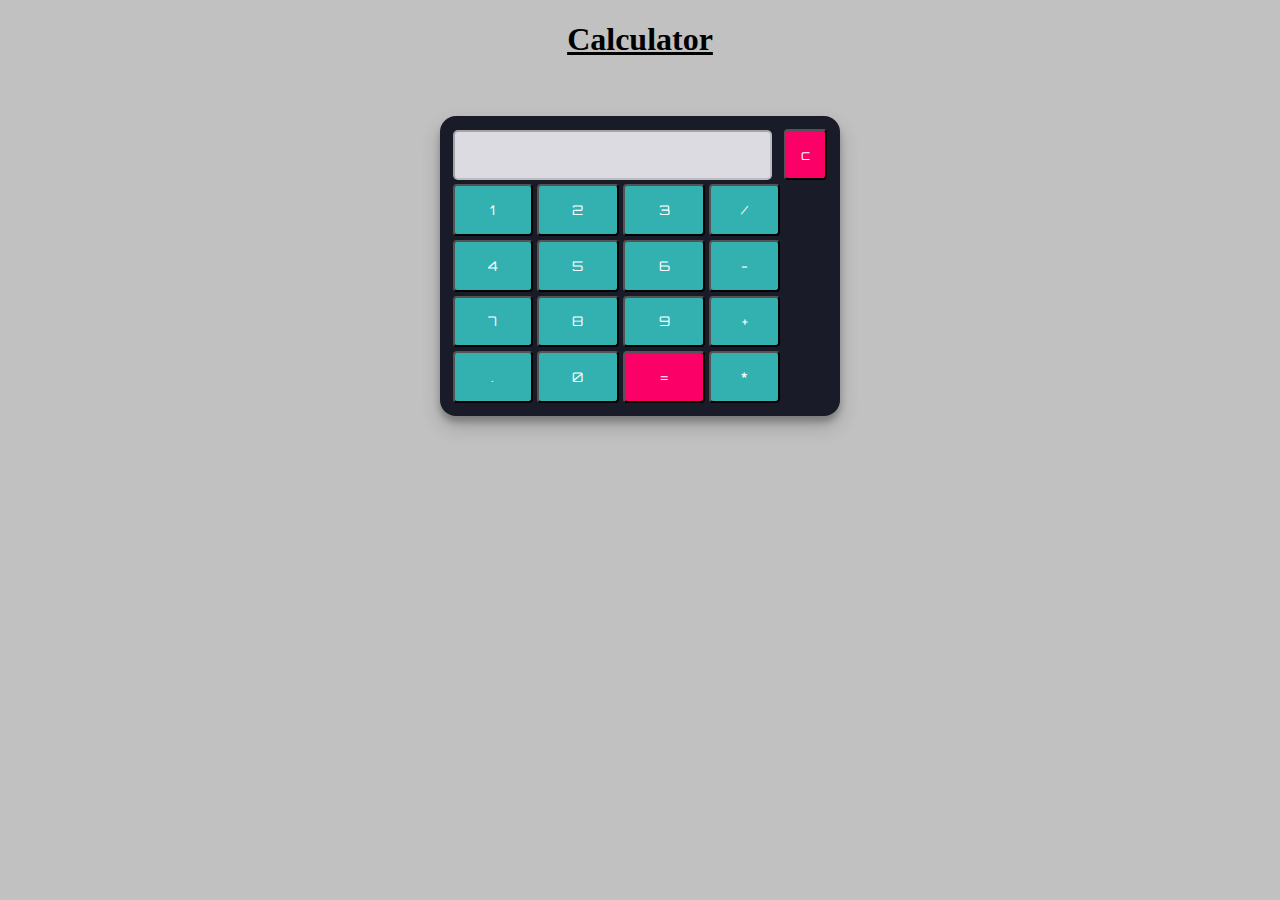
<file: calculator/index.html>
<!DOCTYPE html>
<html lang="en">
<head>
    <meta charset="UTF-8">
    <meta http-equiv="X-UA-Compatible" content="IE=edge">
    <meta name="viewport" content="width=device-width, initial-scale=1.0">
    <title>Simple Calculator using HTML,CSS & Javascript</title>
    <link rel="stylesheet" href="style.css">
</head>
<body bgcolor="#c1c1c1">

    <h1><u><center>Calculator</center></u></h1>
    <br>
    <br>

  <table class="calculator">
    <tr>
        <td colspan="4>"><input class="display-box" type="text" id="result" disabled/></td>
        <!--clearscreen() function display the value of clicked button-->
        <td><input class="button" type="button" value="c" onclick="clearScreen()" style="background-color: #fb0066;"/></td>
    </tr>
    <tr>
        <td><input class="button" type="button" value="1" onclick="display('1')"/></td>
        <td><input class="button" type="button" value="2" onclick="display('2')"/></td>
        <td><input class="button" type="button" value="3" onclick="display('3')"/></td>
        <td><input class="button" type="button" value="/" onclick="display('/')"/></td>
    </tr>
    <tr>
        <td><input class="button" type="button" value="4" onclick="display('4')"/></td>
        <td><input class="button" type="button" value="5" onclick="display('5')"/></td>
        <td><input class="button" type="button" value="6" onclick="display('6')"/></td>
        <td><input class="button" type="button" value="-" onclick="display('-')"/></td>
    </tr>
    <tr>
        <td><input class="button" type="button" value="7" onclick="display('7')"/></td>
        <td><input class="button" type="button" value="8" onclick="display('8')"/></td>
        <td><input class="button" type="button" value="9" onclick="display('9')"/></td>
        <td><input class="button" type="button" value="+" onclick="display('+')"/></td>
    </tr>
    <tr>
        <td><input class="button" type="button" value="." onclick="display('.')"/></td>
        <td><input class="button" type="button" value="0" onclick="display('0')"/></td>
        <!--calculate() function evaluate the mathematicle expression-->
        <td><input class="button" type="button" value="=" onclick="calculate()" style="background-color:#fb0066;"/></td>
        <td><input class="button" type="button" value="*" onclick="display('*')"/></td>
    </tr>
  </table>  

  <script type="text/javascript" src="script.js">
    
  </script>
</body>
</html>
</file>
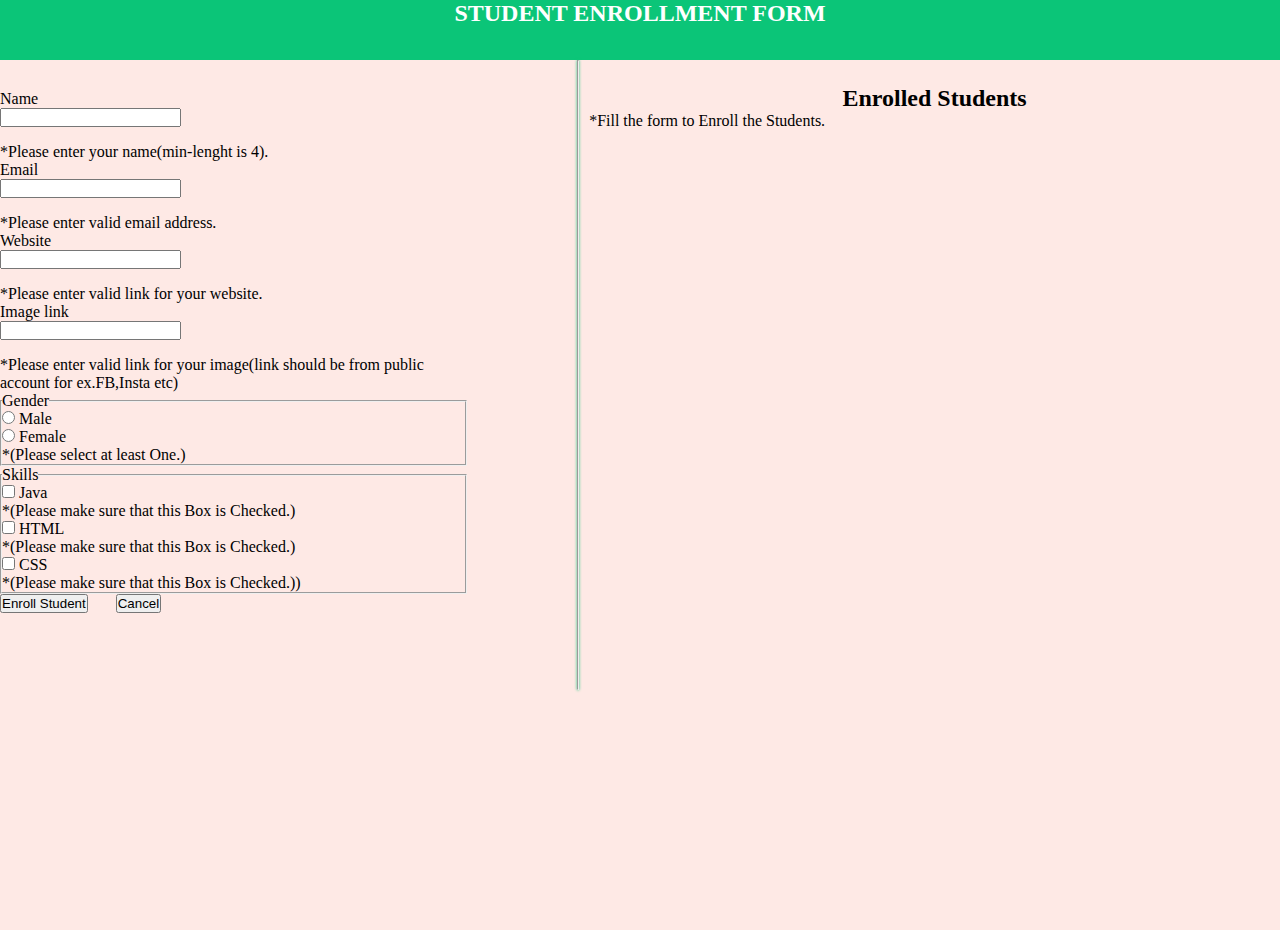
<file: registration form/index.html>
<!DOCTYPE html>
<html lang="en">
<head>
    <meta charset="UTF-8">
    <meta http-equiv="X-UA-Compatible" content="IE=edge">
    <meta name="viewport" content="width=device-width, initial-scale=1.0">
    <link rel="stylesheet" href="style.css">
    <script defer="" src="script.js"></script>
    <link rel="stylesheet" href="https://cdn.jsdelivr.net/npm/bootstrap@4.6.0/dist/css/bootstrap.min.css" integrity="sha384-B0vP5xmATw1+K9KRQjQERJvTumQW0nPEzvF6L/Z6nronJ3oUOFUFpCjEUQouq2+l" crossorigin="anonymous">
    <title>Student Enrolment form</title>
</head>
<body>
        <div class="nav-bar d-flex">
            <h2>STUDENT ENROLLMENT FORM</h2>
        </div>
    
        <div class="students row">
    
            <div class="enroll-student col-md">
    
                <form action="" id="userForm" class="main-form form-check needs-validation" novalidate="">
                    <div class="form-group row">
                        <label for="name" class="col-sm-2 col-form-label">Name</label>
                        <div class="col-sm-10">
                            <input type="text" class="form-control" minlength="4" id="name" required="">
                            <div class="invalid-feedback">*Please enter your name(min-lenght is 4).</div>
    
                        </div>
                    </div>
    
                    <div class="form-group row">
                        <label for="email" class="col-sm-2 col-form-label">Email</label>
                        <div class="col-sm-10">
                            <input type="email" class="form-control" id="email" required="">
                            <div class="invalid-feedback">*Please enter  valid email address.</div>
                        </div>
                    </div>
    
                    <div class="form-group row">
                        <label for="website" class="col-sm-2 col-form-label">Website</label>
                        <div class="col-sm-10">
                            <input type="url" class="form-control" id="website" required="">
                            <div class="invalid-feedback">*Please enter valid link for your website.</div>
                        </div>
                    </div>
    
                    <div class="form-group row">
                        <label for="image" class="col-sm-2 col-form-label">Image link</label>
                        <div class="col-sm-10">
                            <input type="url" class="form-control" id="image" required="">
                            <div class="invalid-feedback">*Please enter valid link for your image(link should be from public
                                account for ex.FB,Insta etc)</div>
                        </div>
                    </div>
    
                    <fieldset class="form-group row">
                        <legend class="col-form-label col-sm-2 float-sm-left pt-0">
                            Gender
                        </legend>
                        <div class="col-sm-10">
                            <div class="form-check ">
                                <input class="form-check-input" type="radio" name="gender" id="male" value="Male" required="">
                                <label class="form-check-label" for="male">
                                    Male
                                </label>
                            </div>
                            <div class="form-check">
                                <input class="form-check-input" type="radio" name="gender" id="female" value="Female">
                                <label class="form-check-label" for="female">
                                    Female
                                </label>
                                &nbsp;
                                <div class="invalid-feedback">
                                    *(Please select at least One.)
                                </div>
                            </div>
    
                        </div>
                    </fieldset>
    
    
    
                    <fieldset class="form-group row">
                        <legend class="col-form-label col-sm-2 float-sm-left pt-0">
                            Skills
                        </legend>
                        <div class="col-sm-10">
                            <div class="form-check form-check-inline">
                                <input class="form-check-input" type="checkbox" name="skill" id="java" value="Java">
                                <label class="form-check-label" for="java">
                                    Java
                                </label>
                                &nbsp;
                                <div class="invalid-feedback">
                                    *(Please make sure that this Box is Checked.)
                                </div>
                            </div>
    
                            <div class="form-check form-check-inline">
                                <input class="form-check-input" type="checkbox" name="skill" id="html" value="HTML">
                                <label class="form-check-label" for="html">
                                    HTML
                                </label>
                                &nbsp;
                                <div class="invalid-feedback">
                                    *(Please make sure that this Box is Checked.)
                                </div>
                            </div>
    
                            <div class="form-check form-check-inline">
                                <input class="form-check-input" type="checkbox" name="skill" id="css" value="CSS">
                                <label class="form-check-label" for="css">
                                    CSS
                                </label>
                                &nbsp;
                                <div class="invalid-feedback">
                                    *(Please make sure that this Box is Checked.))
                                </div>
                            </div>
                        </div>
                    </fieldset>
    
                    <button type="submit" class="btn btn-primary">Enroll Student</button> &nbsp; &nbsp; &nbsp;
                    <button type="reset" class="btn btn-danger">Cancel</button>
                </form>
            </div>
    
            <hr class="seperation-border">
    
            <div id="enrolled-students" class="col-md col-12">
                <div class="enroll-heading">
                    <h2>Enrolled Students</h2>
                </div>
                <span id="span">*Fill the form to Enroll the Students.</span>
            </div>
        </div>
</body>
</html>
</file>
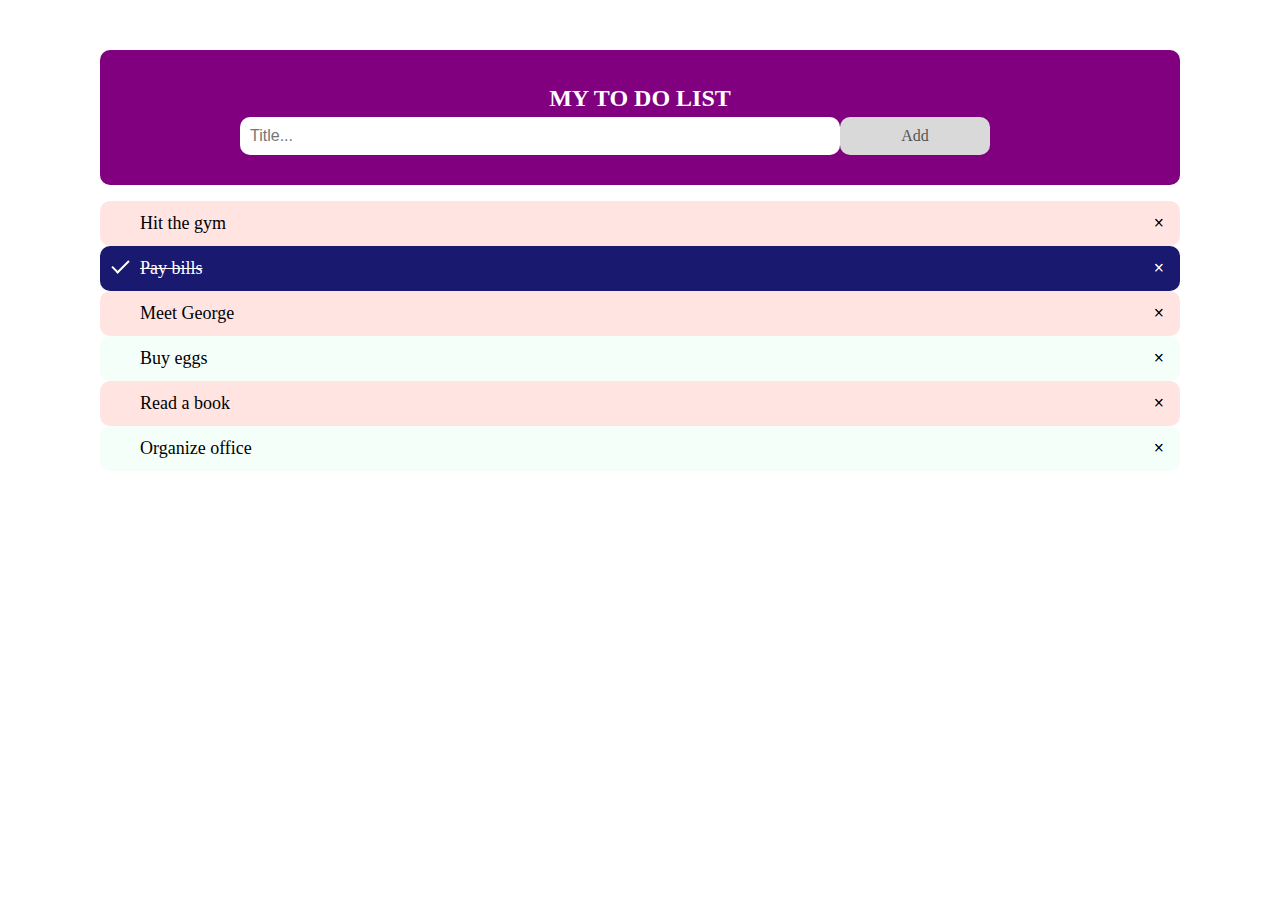
<file: TO DO LIST WEBAPP/index.html>
<html>
  <head>
    <meta name="viewport" content="width=device-width, initial-scale=1">
    <link rel="stylesheet" href="style.css">
    </head>
    <body>
    
    <div id="myDIV" class="header">
      <h2 style="margin:5px">MY TO DO LIST</h2>
      <input type="text" id="myInput" placeholder="Title...">
      <span onclick="newElement()" class="addBtn">Add</span>
    </div>
    
    <ul id="myUL">
      <li>Hit the gym<span class="close">×</span></li>
      <li class="checked">Pay bills<span class="close">×</span></li>
      <li>Meet George<span class="close">×</span></li>
      <li>Buy eggs<span class="close">×</span></li>
      <li>Read a book<span class="close">×</span></li>
      <li>Organize office<span class="close">×</span></li>
    </ul>
    
    <script type="text/javascript" src="script.js">
        </script>
  </body>
  </html>
</file>
<file: calculator/style.css>
@import url('https://fonts.googleapis.com/css2?family=Orbitron&display=swap');

  .calculator{
    padding: 10px;
    border-radius: 1em;
    height: 300px;
    width: 400px;
    margin: auto;
    background-color: #191b28;
    box-shadow: rgba(0, 0, 0, 0.19) 0px 10px 20px, rgba(0, 0, 0, 0.23) 0px 6px 6px;
  }

  .display-box{
    font-family: 'orbitron', sans-serif;
    border: solid balck 0.5px;
    background-color: #dcdbe1;
    color: black;
    border-radius: 5px;
    width: 95%;
    height: 85%;
  }

  .button{
    font-family: 'orbitron', sans-serif;
    border: solid balck 0.5px;
    background-color: #33b1b1;
    color: white;
    border-radius: 4px;
    width: 100%;
    height: 100%;
    outline:none;
  }

  .button:active{
    background: #e5e5e5;
    -webkit-box-shadow: inset 0px 0px 5px #c1c1c1;
    -moz-box-shadow: inset 0px 0px 5px #c1c1c1;
    box-shadow: inset 0px 0px 5px #c1c1c1;
  }
</file>
<file: registration form/style.css>
* {
    margin: 0;
    padding: 0;
  }
  
  
  
  :root {
    /* color for main nav */
    --bg-light-green: #ffffff;
  
    /* color for (description and image (tittled)) nav. */
    --bg-green-yellow: #b8ee71;
  
    /* color for border */
    --b-dark-yellow: #b8ee71;
  
    /* color for new wrapper div */
    --b-light-yellow: #ffffff;
  }
  
  .nav-bar {
    width: 100%;
    height: 60px;
    justify-content: center;
    background-color: rgb(11, 197, 120);
    align-items: center;
    text-align: center;
    box-sizing: border-box;
    border-bottom: rgb(40, 184, 124);
    color: white;
  }
  
  .d-flex {
    justify-content: center;
    align-items: center;
    text-align: center;
  }
  
  .students {
    display: flex;
    gap: 10px;
    height: auto;
    width: 100%;
    background-color: #FEE9E5; 
  }
  
  .enroll-student {
    margin-top: 30px;
    padding-right: 100px;
    box-sizing: border-box;
    width: 45%;
    height: auto;
  }
  
  #enrolled-students {
    margin-top: 25px;
    margin-bottom: 15px;
    justify-content: center;
    width: 55%;
    height: calc(100vh - 70px);
    overflow: scroll;
  }
  
  .enroll-heading {
    display: flex;
    justify-content: center;
    align-items: center;
    text-align: center;
  }
  
  .gender {
    padding-left: 15px;
  }
  
  .label {
    display: flex;
    font-size: 30px;
  }
  
  .form-control {
    margin-bottom: 16px;
  }
  
  .seperation-border {
    box-sizing: border-box;
    box-shadow: 0px 0px 3px 0px rgb(11, 197, 120);
    width: 1.3px;
    height: 70vh;
    background: rgb(11, 197, 120);
  }
  
  @media screen and (max-width: 768px) {
    hr.seperation-border{
      height: 0;
    }
  }
  
  .sectionHeading {
    display: flex;
    align-items: center;
    background-color: var(--bg-green-yellow);
    color: #fff;
    box-sizing: border-box;
    border: solid 2px var(--b-dark-yellow);
  }
  
  .sectionHeading > p {
    padding: 10px 12px;
    margin: 0;
    font-size: 20px;
    font-weight: 700;
  }
  
  .description {
    box-sizing: border-box;
    border-right: solid 2px var(--b-dark-yellow);
    margin-bottom: 0;
    width: 70%;
  }
  
  .Image {
    margin-bottom: 0;
    width: 30%;
  }
  
  .infoText {
    margin: 0;
    padding: 0;
  }
  
  .userName {
    font-weight: bold;
  }
  
  .wrapper {
    box-sizing: border-box;
    display: flex;
    align-items: center;
    width: 100%;
    height: 130px;
    justify-content: space-between;
    border: solid 2px var(--b-dark-yellow);
    border-top: none;
    animation: fadeIn 2s;
    position: relative;
  }
  
  .userDeleteBtn {
    position: absolute;
    top: 0px;
    right: 0px;
    border: none;
    background-color: transparent;
    font-size: 25px;
    transform: rotate(45deg);
    display: none;
  }
  
  @media screen and (max-width: 768px) {
    button.userDeleteBtn {
      display:block;
    }
    
  }
  
  .wrapper:hover .userDeleteBtn {
    display: block;
  }
  
  .wrapper:nth-child(odd) {
    background-color: #ffffff;
  }
  .wrapper:nth-child(even) {
    background-color: rgb(207, 243, 154);
  }
  
  .textInfoContainer {
    width: 70%;
    height: 100%;
    box-sizing: border-box;
    border-right: solid 2px var(--b-dark-yellow);
    padding: 10px;
  }
  
  .imageContainer {
    width: 30%;
    height: 100%;
    display: flex;
    align-items: center;
    justify-content: center;
    padding: 10px;
    box-sizing: border-box;
  }
  
  .userImage {
    height: auto;
    width: 105px;
  }
  
  .fadeIn {
    animation: fadeIn 2s;
  }
  
  @keyframes fadeIn {
    from {
      opacity: 0;
    }
    to {
      opacity: 1;
    }
  }
</file>
<file: TO DO LIST WEBAPP/style.css>
body {
    margin: 0;
    min-width: 250px;
  }
  
  /* Include the padding and border in an element's total width and height */
  * {
    box-sizing: border-box;
  }
  
  /* Remove margins and padding from the list */
  ul {
    margin-left: 100px;
    margin-right: 100px;
    padding: 0;
  }
  
  /* Style the list items */
  ul li {
    cursor: pointer;
    position: relative;
    padding: 12px 8px 12px 40px;
    list-style-type: none;
    background: #F5FFFA;
    font-size: 18px;
    transition: 0.2s;
    border-radius: 10px;
    
    /* make the list items unselectable */
    -webkit-user-select: none;
    -moz-user-select: none;
    -ms-user-select: none;
    user-select: none;
  }
  
  /* Set all odd list items to a different color (zebra-stripes) */
  ul li:nth-child(odd) {
    background: #FFE4E1;
  }
  
  /* Darker background-color on hover */
  ul li:hover {
    background: #DDA0DD;
  }
  
  /* When clicked on, add a background color and strike out text */
  ul li.checked {
    background: #191970;
    color: #fff;
    text-decoration: line-through;
  }
  
  /* Add a "checked" mark when clicked on */
  ul li.checked::before {
    content: '';
    position: absolute;
    border-color: #fff;
    border-style: solid;
    border-width: 0 2px 2px 0;
    top: 10px;
    left: 16px;
    transform: rotate(45deg);
    height: 15px;
    width: 7px;
  }
  
  /* Style the close button */
  .close {
    position: absolute;
    right: 0;
    top: 0;
    padding: 12px 16px 12px 16px;
  }
  
  .close:hover {
    background-color: #f44336;
    color: white;
  }
  
  /* Style the header */
  .header {
    background-color: #800080;
    padding: 30px 40px;
    color: white;
    text-align: center;
    margin-top:  50px;
    margin-left: 100px;
    margin-right: 100px;
    border-radius: 10px;
  }
  
  /* Clear floats after the header */
  .header:after {
    content: "";
    display: table;
    clear: both;
  }
  
  /* Style the input */
  input {
    margin: 0;
    margin-left: 100px;
    border: none;
    border-radius: 10px;
    width: 600px;
    padding: 10px;
    float: left;
    font-size: 16px;
  }
  
  /* Style the "Add" button */
  .addBtn {
    padding: 10px;
    width: 150px;
    background: #d9d9d9;
    color: #555;
    float: left;
    text-align: center;
    font-size: 16px;
    cursor: pointer;
    transition: 0.3s;
    border-radius: 10px;
  }
  
  .addBtn:hover {
    background-color: #DDA0DD;
  }
</file>
